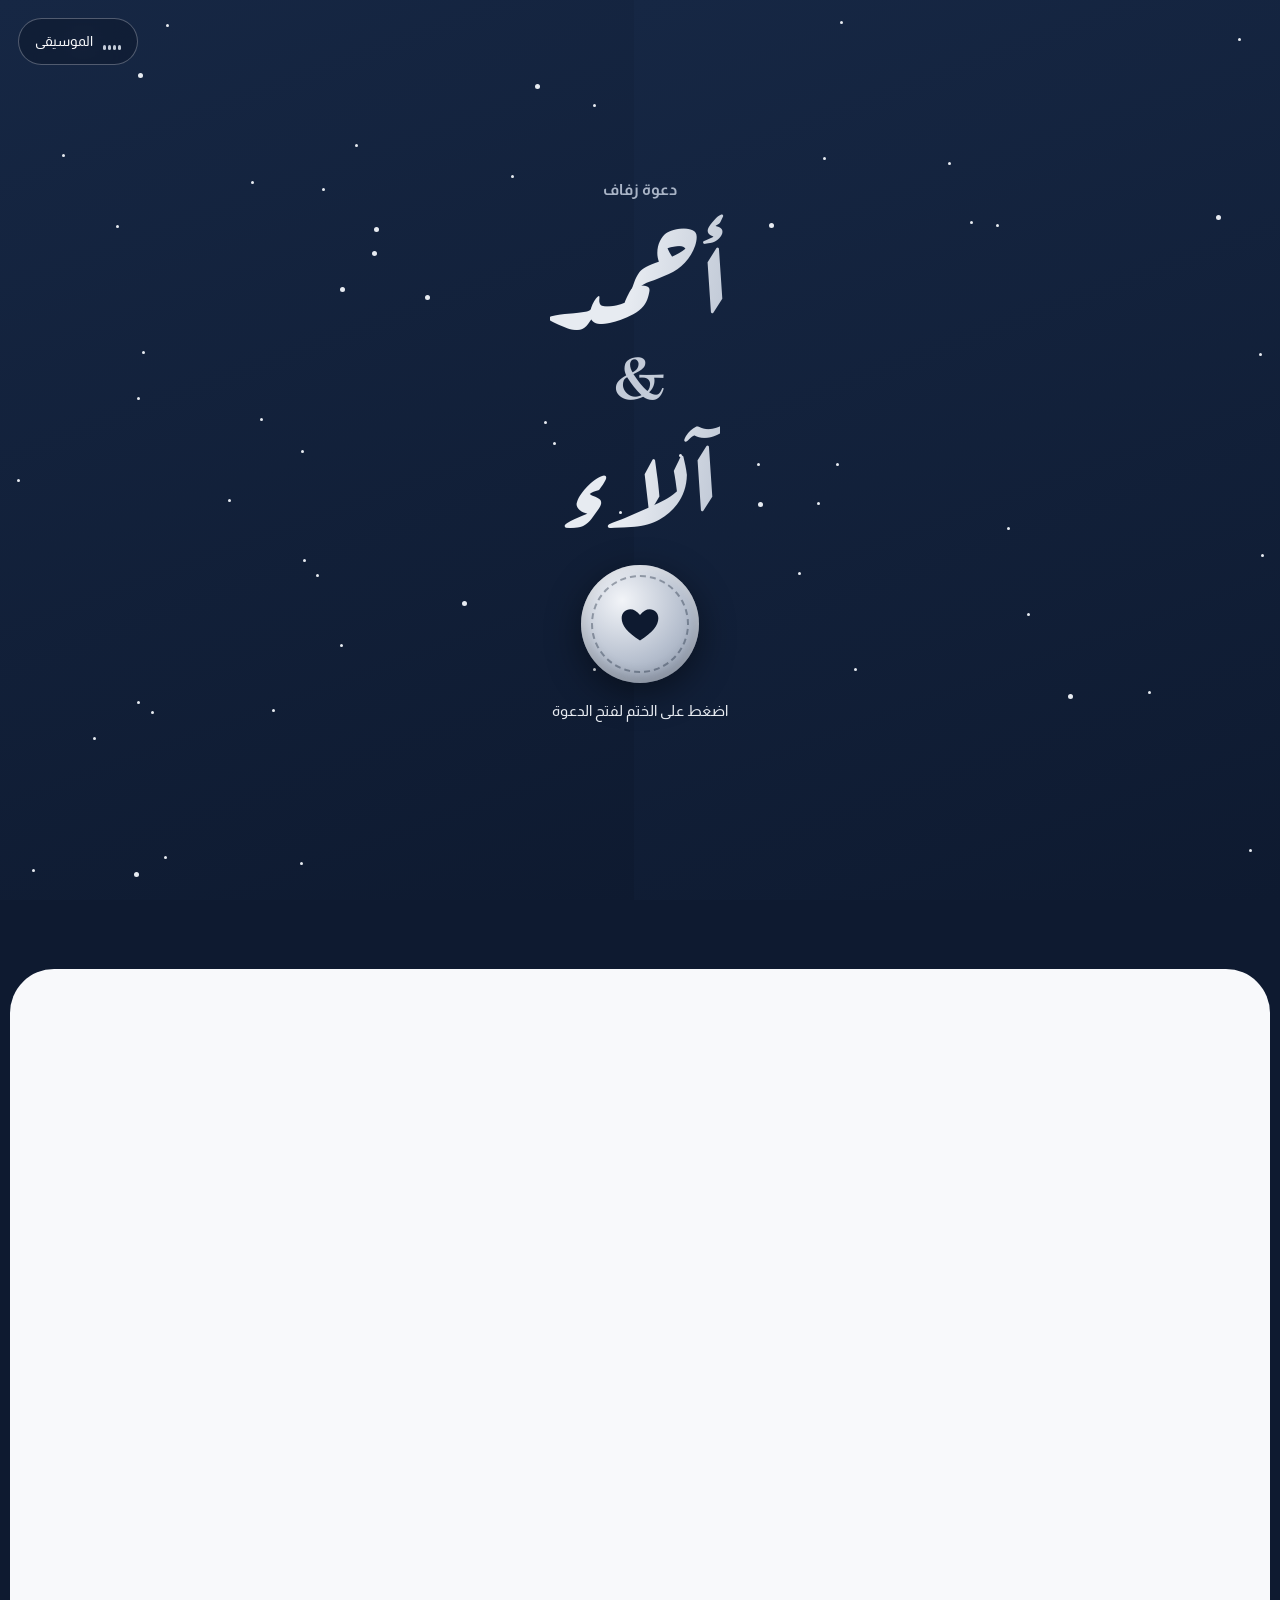
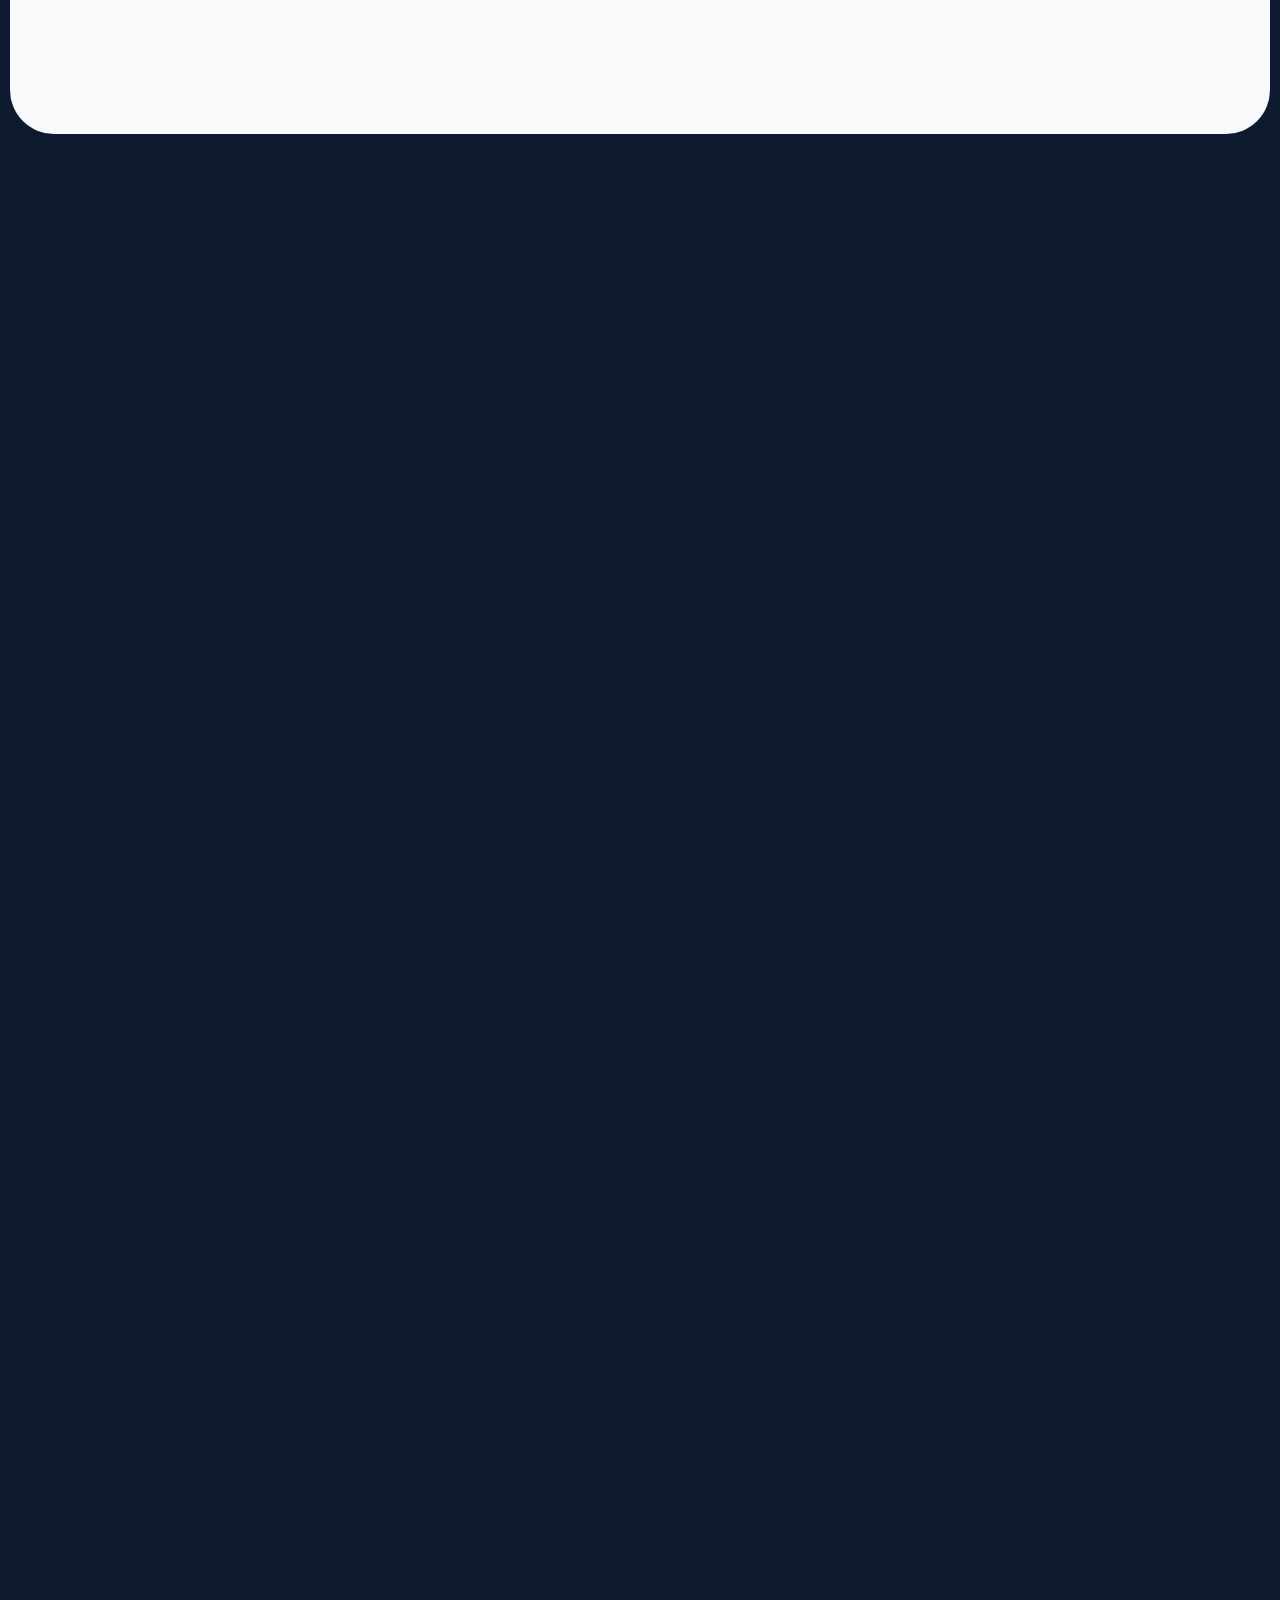
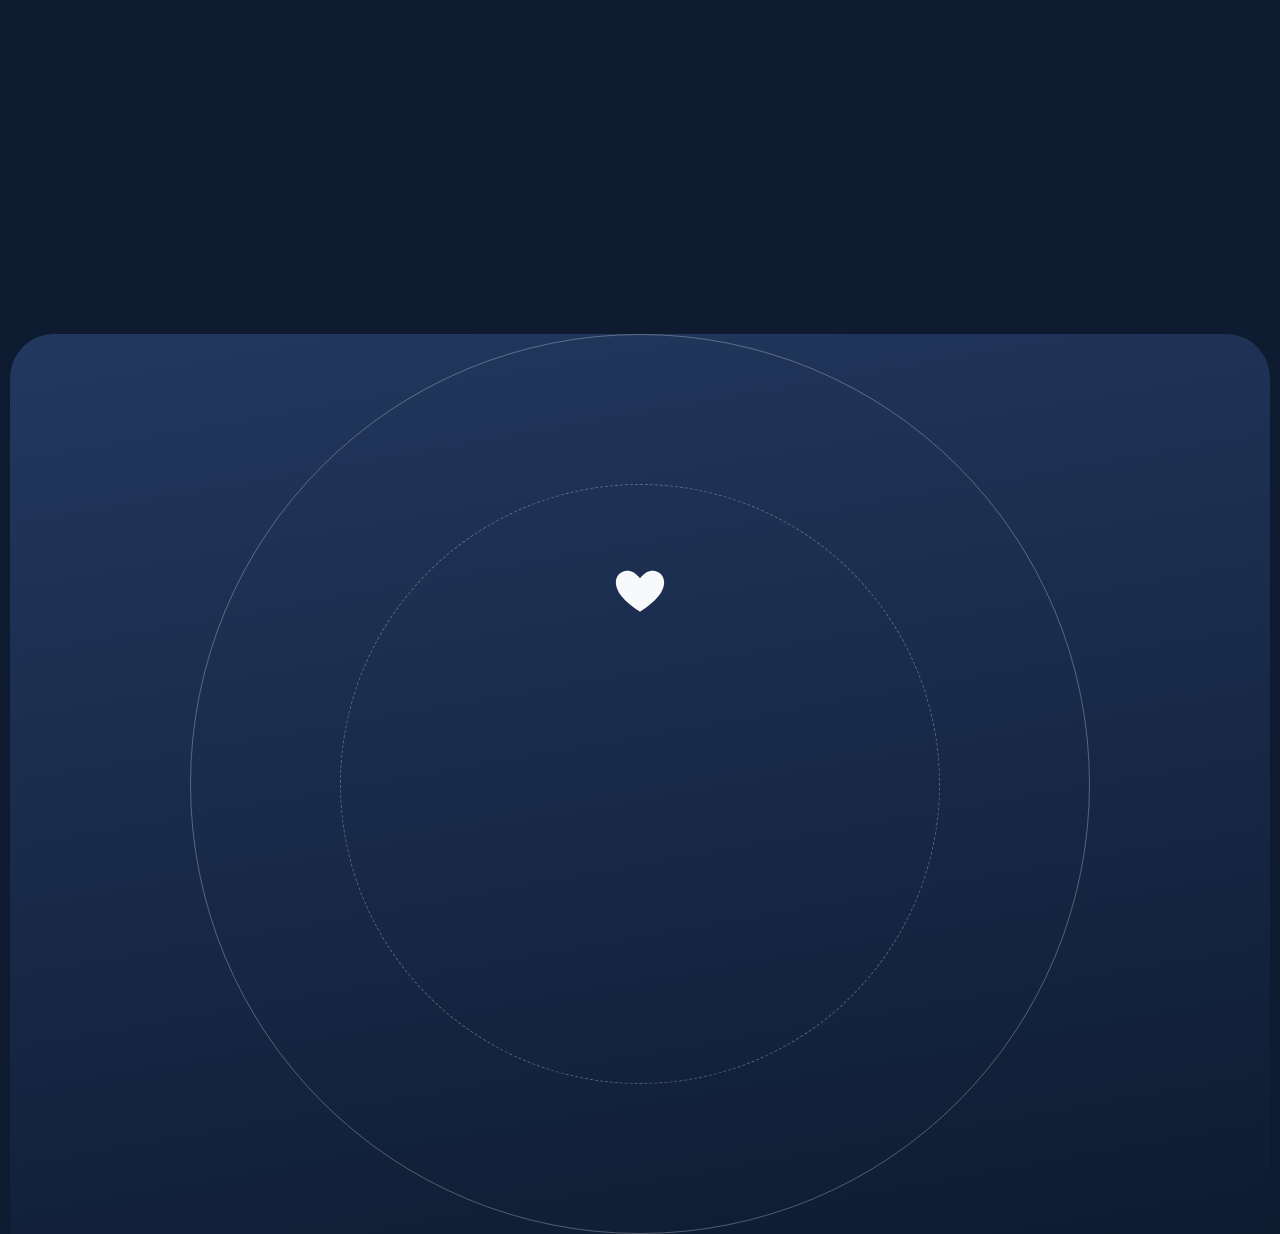
<file: index.html>
<!DOCTYPE html>
<html lang="ar" dir="rtl">
<head>
  <meta charset="UTF-8" />
  <meta name="viewport" content="width=device-width, initial-scale=1.0, viewport-fit=cover" />
  <meta name="theme-color" content="#0E1A30" />
  <title>دعوة فرح أحمد وآلاء</title>

  <!-- WhatsApp / social preview -->
  <meta property="og:site_name" content="دعوة زفاف">
  <meta property="og:locale" content="ar_EG">
  <meta property="og:type" content="website">
  <meta property="og:title" content="أحمد & آلاء 💍">
  <meta property="og:description" content="يسعدنا دعوتكم لمشاركتنا فرحة زفافنا">
  <meta property="og:url" content="https://ziadmallam1.github.io/Ahmed-Alaa-s-Wedding-Invitation/">
  <meta property="og:image" content="https://ziadmallam1.github.io/Ahmed-Alaa-s-Wedding-Invitation/assets/og-ahmed-alaa-2.jpg">
  <meta property="og:image:secure_url" content="https://ziadmallam1.github.io/Ahmed-Alaa-s-Wedding-Invitation/assets/og-ahmed-alaa-2.jpg">
  <meta property="og:image:type" content="image/jpeg">
  <meta property="og:image:width" content="1024">
  <meta property="og:image:height" content="1536">
  <meta property="og:image:alt" content="دعوة زفاف أحمد وآلاء">
  <meta name="twitter:card" content="summary_large_image">
  <meta name="twitter:title" content="أحمد & آلاء 💍">
  <meta name="twitter:description" content="يسعدنا دعوتكم لمشاركتنا فرحة زفافنا">
  <meta name="twitter:image" content="https://ziadmallam1.github.io/Ahmed-Alaa-s-Wedding-Invitation/assets/og-ahmed-alaa-2.jpg">

  <link rel="preconnect" href="https://fonts.googleapis.com">
  <link rel="preconnect" href="https://fonts.gstatic.com" crossorigin>
  <link href="https://fonts.googleapis.com/css2?family=Aref+Ruqaa:wght@400;700&family=Almarai:wght@300;400;700;800&display=swap" rel="stylesheet">
  <link rel="stylesheet" href="style.css" />
</head>
<body class="locked">
  <div class="progress" id="progress"></div>
  <div class="sky" id="sky"><span class="blob b1"></span><span class="blob b2"></span></div>
  <canvas id="fx"></canvas>
  <div class="cursor-glow" id="cursorGlow"></div>

  <section class="intro" id="intro">
    <div class="curtain l"></div><div class="curtain r"></div>
    <div class="stars" id="introStars"></div>
    <div class="intro-content">
      <p class="kicker rise" style="--d:.2s">دعوة زفاف</p>
      <h1 class="intro-names">
        <span class="nm rise" style="--d:.5s">أحمد</span>
        <i class="rise" style="--d:.8s">&amp;</i>
        <span class="nm rise" style="--d:1s">آلاء</span>
      </h1>
      <button class="seal rise" style="--d:1.4s" id="enterBtn" aria-label="افتح الدعوة">
        <b></b><b></b>
        <svg viewBox="0 0 24 24" aria-hidden="true"><path d="M12 21C5 16.500 2 12.500 2 8.800 2 6.100 4.100 4 6.700 4c1.900 0 3.600 1 5.300 3.100C13.700 5 15.400 4 17.300 4 19.900 4 22 6.100 22 8.800c0 3.700-3 7.700-10 12.200z"/></svg>
      </button>
      <p class="tap-hint rise" style="--d:1.7s">اضغط على الختم لفتح الدعوة</p>
    </div>
  </section>

  <button class="music-btn" id="musicBtn" aria-label="تشغيل أو إيقاف الموسيقى">
    <span class="bars"><i></i><i></i><i></i><i></i></span>
    <span class="music-label">الموسيقى</span>
  </button>
  <audio id="bgMusic" loop preload="auto">
    <source src="assets/layla-di-amr-diab.mp3" type="audio/mpeg">
  </audio>

  <main>
    <section class="section hero">
      <div class="hero-in">
        <p class="kicker" data-anim="up">بكل الحب يسعدنا دعوتكم</p>
        <h2 class="names" data-anim="zoom" style="--d:.15s">
          <span class="nm">أحمد</span><i>&amp;</i><span class="nm">آلاء</span>
        </h2>
        <p class="lead" data-anim="up" style="--d:.5s">لمشاركتنا فرحة زفافنا وبداية أجمل فصل في حياتنا.</p>
        <div class="date" data-anim="up" style="--d:.7s">
          <span>الأحد</span><b>22</b><span>نوفمبر 2026</span>
          <em>الساعة 7:00 مساءً</em>
        </div>
        <a class="btn" href="#details" data-anim="up" style="--d:.9s">تفاصيل الحفل</a>
      </div>
    </section>

    <section class="section statement">
      <div>
        <p class="kicker" data-anim="up">ليلة لا تُنسى</p>
        <h3 data-words>شاركونا فرحتنا<br><em>وحضوركم يكمل فرحتنا.</em></h3>
      </div>
    </section>

    <section class="section">
      <div class="count-shell" data-anim="zoom">
        <p class="kicker">احفظوا الموعد</p>
        <h3>العد التنازلي لليلتنا</h3>
        <div class="count" id="countdown">
          <div class="cell"><span class="num" id="days">00</span><span class="lbl">يوم</span></div>
          <div class="cell"><span class="num" id="hours">00</span><span class="lbl">ساعة</span></div>
          <div class="cell"><span class="num" id="minutes">00</span><span class="lbl">دقيقة</span></div>
          <div class="cell"><span class="num" id="seconds">00</span><span class="lbl">ثانية</span></div>
        </div>
      </div>
    </section>

    <section class="section details" id="details">
      <div class="card" data-anim="right">
        <div class="tilt">
          <p class="kicker">الموعد</p>
          <h3>الأحد<br>22 نوفمبر 2026</h3>
          <p>الساعة 7:00 مساءً</p>
        </div>
      </div>
      <div class="card" data-anim="left" style="--d:.15s">
        <div class="tilt">
          <p class="kicker">المكان</p>
          <h3>دار ضباط<br>المدفعية</h3>
          <a class="btn" href="https://maps.app.goo.gl/2BCp99AGSzALBEPN6" target="_blank" rel="noopener">افتح الموقع على الخريطة</a>
        </div>
      </div>
    </section>

    <section class="section closing">
      <span class="ring r1"></span><span class="ring r2"></span>
      <div class="closing-in">
        <svg class="heart" viewBox="0 0 24 24" aria-hidden="true"><path d="M12 21C5 16.500 2 12.500 2 8.800 2 6.100 4.100 4 6.700 4c1.900 0 3.600 1 5.300 3.100C13.700 5 15.400 4 17.300 4 19.900 4 22 6.100 22 8.800c0 3.700-3 7.700-10 12.200z"/></svg>
        <p class="kicker" data-anim="up">ننتظركم لتشاركونا أجمل لحظاتنا</p>
        <h2 data-anim="zoom" style="--d:.2s">أحمد <i>&amp;</i> آلاء</h2>
        <p class="when" data-anim="up" style="--d:.4s">22 • 11 • 2026</p>
        <a class="btn light" href="https://maps.app.goo.gl/2BCp99AGSzALBEPN6" target="_blank" rel="noopener" data-anim="up" style="--d:.6s">اذهب إلى الموقع</a>
      </div>
    </section>
  </main>

  <script src="script.js"></script>
</body>
</html>
</file>
<file: style.css>
:root{--night:#0E1A30;--plum:#162744;--wine:#22385F;--rose:#C3CBD8;--blush:#E7EBF1;--pearl:#F8F9FB;--peach:#A9B4C6;--ease:cubic-bezier(.2,.8,.2,1)}
*{box-sizing:border-box;margin:0;padding:0}
html{scroll-behavior:smooth;overflow-x:hidden;overflow-x:clip;max-width:100%;-webkit-text-size-adjust:100%}
body{background:var(--night);color:var(--pearl);font-family:"Almarai",sans-serif;line-height:1.8;overflow-x:hidden}
body{max-width:100%;overflow-x:clip}
body.locked{overflow:hidden}
main{overflow-x:clip}
img,svg,canvas{max-width:100%}
a{color:inherit;text-decoration:none}
button{font:inherit;color:inherit}
:focus-visible{outline:2px solid var(--peach);outline-offset:3px}
h1,h2,h3{font-family:"Aref Ruqaa",serif;font-weight:700;line-height:1.35}

/* background */
.sky{position:fixed;inset:0;z-index:-1;overflow:hidden;background:linear-gradient(160deg,#142340,#0E1A30 70%)}
.blob{position:absolute;border-radius:50%;filter:blur(90px);animation:drift 18s ease-in-out infinite alternate}
.b1{width:60vmax;height:60vmax;background:var(--wine);top:-20vmax;right:-15vmax;opacity:.35}
.b2{width:45vmax;height:45vmax;background:#1B3159;bottom:-18vmax;left:-12vmax;opacity:.3;animation-duration:24s}
.sky i,.stars i{position:absolute;width:3px;height:3px;border-radius:50%;background:var(--blush);animation:twinkle 3s ease-in-out infinite}
.stars{position:absolute;inset:0;z-index:2;transition:opacity .5s}
#fx{position:fixed;inset:0;z-index:1000;pointer-events:none}
.cursor-glow{position:fixed;width:300px;height:300px;border-radius:50%;background:radial-gradient(circle,rgba(195,203,216,.12),transparent 68%);pointer-events:none;z-index:2;transform:translate(-50%,-50%);opacity:0;transition:opacity .3s}
.progress{position:fixed;top:0;left:0;right:0;height:3px;z-index:1002;background:var(--rose);transform-origin:right;transform:scaleX(0)}

/* intro */
.intro{position:fixed;inset:0;z-index:999;display:grid;place-items:center;overflow:hidden}
.intro.open{pointer-events:none}
.curtain{position:absolute;top:0;bottom:0;width:50.5%;background:linear-gradient(160deg,#162744,#0E1A30);transition:transform 1.5s var(--ease) .3s}
.curtain.l{left:0;border-right:1px solid rgba(195,203,216,.3)}
.curtain.r{right:0}
.intro.open .curtain.l{transform:translateX(-101%)}
.intro.open .curtain.r{transform:translateX(101%)}
.intro.open .stars{opacity:0}
.intro-content{position:relative;z-index:3;text-align:center;transition:opacity .6s,transform .9s var(--ease)}
.intro.open .intro-content{opacity:0;transform:scale(1.2)}
.rise{opacity:0;animation:rise 1.1s var(--ease) var(--d,0s) forwards}
.kicker{font-size:16px;font-weight:700;color:var(--peach)}
.intro-names{font-size:clamp(60px,15vw,120px);display:flex;flex-direction:column;align-items:center;line-height:1.1}
.intro-names i,.names i{font-style:normal;font-size:.5em;color:var(--rose)}
.nm{background:linear-gradient(100deg,#E7EBF1 20%,#C3CBD8 40%,#fff 50%,#C3CBD8 60%,#E7EBF1 80%);background-size:250% 100%;-webkit-background-clip:text;background-clip:text;color:transparent}
.intro-names .nm{animation:rise 1.1s var(--ease) var(--d) forwards,shine 6s linear 2s infinite}
.seal{position:relative;width:118px;height:118px;margin:30px auto 14px;border:0;border-radius:50%;cursor:pointer;display:grid;place-items:center;background:radial-gradient(circle at 35% 30%,#F2F4F8,#B7C0CF 55%,#8793A8);box-shadow:0 10px 36px rgba(0,0,0,.45),inset 0 -6px 14px rgba(0,0,0,.2),inset 0 4px 10px rgba(255,255,255,.5);transition:transform .5s var(--ease),opacity .4s}
.seal::before{content:"";position:absolute;inset:10px;border-radius:50%;border:2px dashed rgba(14,26,48,.35)}
.seal svg{width:44px;height:44px;fill:var(--night);animation:beat 1.6s ease-in-out infinite}
.seal b{position:absolute;inset:0;border-radius:50%;border:2px solid var(--rose);opacity:0;animation:ripple 2.6s ease-out infinite}
.seal b+b{animation-delay:1.3s}
.seal:hover{transform:scale(1.08)}
.intro.open .seal{transform:scale(1.7);opacity:0}
.tap-hint{font-size:15px;color:var(--blush)}

/* shared */
.section{position:relative;min-height:100vh;min-height:100svh;padding:12vw 7vw;display:grid;place-items:center;text-align:center;overflow-x:clip}
.section>*{min-width:0;max-width:100%}
[data-anim]{opacity:0;transition:opacity 1s var(--ease) var(--d,0s),transform 1s var(--ease) var(--d,0s)}
[data-anim=up]{transform:translateY(50px)}
[data-anim=left]{transform:translateX(-70px)}
[data-anim=right]{transform:translateX(70px)}
[data-anim=zoom]{transform:scale(.8)}
[data-anim].visible{opacity:1;transform:none}
.btn{position:relative;overflow:hidden;display:inline-flex;align-items:center;padding:15px 34px;border-radius:999px;font-weight:700;background:linear-gradient(120deg,#EEF1F6,#B9C2D1);color:var(--night);box-shadow:0 8px 24px rgba(0,0,0,.35)}
.btn::after{content:"";position:absolute;top:0;bottom:0;width:40%;left:-60%;background:linear-gradient(100deg,transparent,rgba(255,255,255,.7),transparent);animation:sweep 3.5s ease-in-out infinite}
.btn:hover{transform:translateY(-3px) scale(1.04)}
.btn.visible:hover{transform:translateY(-3px) scale(1.04)}
.btn.light{background:var(--pearl);color:var(--night);box-shadow:0 10px 30px rgba(0,0,0,.25)}

/* hero */
.hero{overflow:hidden}
.hero::before,.hero::after{content:"";position:absolute;inset:0;margin:auto;border-radius:50%;aspect-ratio:1}
.hero::before{width:min(94vw,760px);border:1px dashed rgba(231,235,241,.3);animation:spin 60s linear infinite}
.hero::after{width:min(70vw,540px);border:1px solid rgba(195,203,216,.25);animation:glowpulse 4s ease-in-out infinite}
.hero-in{position:relative;z-index:2}
.names{display:flex;flex-direction:column;align-items:center;font-size:clamp(64px,17vw,130px);line-height:1.1;margin:14px 0}
.names .nm{opacity:0}
.names.visible .nm{animation:blurIn 1.4s var(--ease) both,shine 6s linear 1.5s infinite}
.names.visible .nm:last-child{animation-delay:.5s,1.5s}
.names i{animation:beat 2.2s ease-in-out infinite}
.lead{max-width:560px;margin:0 auto;font-size:clamp(18px,3vw,24px)}
.date{max-width:100%;margin:30px auto;display:inline-grid;grid-template-columns:auto auto auto;align-items:center;justify-content:center;gap:2px 20px;padding:18px 36px;border-radius:40px;border:1px solid rgba(231,235,241,.25);background:rgba(255,255,255,.06);backdrop-filter:blur(10px)}
.date span{font-size:17px}
.date b{grid-row:span 2;font:800 clamp(54px,10vw,76px)/1 "Almarai";color:var(--rose)}
.date em{grid-column:1/-1;font-style:normal;color:var(--peach);font-weight:700}
.date em{grid-column:1/-1}

/* statement */
.statement{background:var(--pearl);color:var(--night);border-radius:44px;margin:0 10px;min-height:85svh}
.statement .kicker{color:#5B6B88}
.statement h3{margin-top:20px;font-size:clamp(40px,8vw,88px)}
.statement em{font-style:normal;color:#3C5380}
.w{display:inline-block;opacity:0;transform:translateY(26px) rotate(3deg);filter:blur(6px);transition:all .9s var(--ease) calc(var(--i)*110ms)}
.visible .w{opacity:1;transform:none;filter:none}

/* countdown */
.count-shell{position:relative;overflow:hidden;width:min(100%,1050px);padding:60px 24px;border-radius:36px;background:linear-gradient(145deg,#22385F,#162744 75%);border:1px solid rgba(195,203,216,.25);box-shadow:0 30px 80px rgba(0,0,0,.4)}
.count-shell::before{content:"";position:absolute;width:420px;height:420px;border-radius:50%;background:radial-gradient(circle,rgba(195,203,216,.18),transparent 70%);top:-160px;left:-120px;animation:drift 10s ease-in-out infinite alternate}
.count-shell>*{position:relative}
.count-shell h3{font-size:clamp(34px,5vw,56px)}
.count{direction:ltr;display:flex;justify-content:center;gap:clamp(8px,2.4vw,26px);margin-top:36px}
.cell{flex:1 1 0;min-width:0;max-width:150px;padding:18px 4px 12px;border-radius:22px;background:rgba(255,255,255,.08);border:1px solid rgba(255,255,255,.14)}
.num{display:block;font:800 clamp(38px,9vw,90px)/1.1 "Almarai";font-variant-numeric:tabular-nums}
.num.bump{animation:bump .5s var(--ease)}
.lbl{font-size:15px;color:var(--blush)}

/* details */
.details{grid-template-columns:repeat(2,minmax(0,1fr));gap:24px;align-content:center}
.card{width:100%;perspective:900px}
.tilt{position:relative;overflow:hidden;min-height:420px;padding:40px 28px;border-radius:30px;border:1px solid rgba(231,235,241,.18);background:linear-gradient(160deg,rgba(255,255,255,.1),rgba(255,255,255,.03));display:flex;flex-direction:column;align-items:center;justify-content:center;transition:transform .2s ease-out}
.tilt::after{content:"";position:absolute;inset:0;pointer-events:none;background:radial-gradient(260px circle at var(--mx,50%) var(--my,0%),rgba(195,203,216,.14),transparent 60%)}
.tilt h3{font-size:clamp(38px,5vw,60px);margin:14px 0}
.tilt .btn{margin-top:22px}

/* closing */
.closing{background:linear-gradient(170deg,#22385F,#162744 60%,#0E1A30);border-radius:44px 44px 0 0;margin:0 10px;overflow:hidden}
.ring{position:absolute;inset:0;margin:auto;border-radius:50%;aspect-ratio:1;border:1px solid rgba(255,255,255,.28)}
.r1{width:min(130vw,900px);animation:spin 40s linear infinite}
.r2{width:min(86vw,600px);border-style:dashed;animation:spin 30s linear infinite reverse}
.closing-in{position:relative;z-index:2}
.heart{width:58px;fill:var(--pearl);animation:beat 1.4s ease-in-out infinite}
.closing h2{font-size:clamp(60px,15vw,150px);margin:12px 0}
.closing h2 i{font-style:normal;opacity:.7}
.when{direction:ltr;font-size:20px;letter-spacing:.2em;margin-bottom:30px}

/* music */
.music-btn{position:fixed;left:18px;top:18px;z-index:1001;display:inline-flex;align-items:center;gap:10px;padding:10px 16px;border-radius:999px;cursor:pointer;border:1px solid rgba(231,235,241,.3);background:rgba(14,26,48,.6);backdrop-filter:blur(12px)}
.music-label{font-size:14px}
.bars{height:16px;display:flex;align-items:flex-end;gap:2px}
.bars i{width:3px;height:5px;background:var(--rose);border-radius:2px}
.music-btn.playing .bars i{animation:equalize .8s ease-in-out infinite alternate}
.music-btn.playing .bars i:nth-child(2){animation-delay:.15s}
.music-btn.playing .bars i:nth-child(3){animation-delay:.3s}
.music-btn.playing .bars i:nth-child(4){animation-delay:.45s}

@keyframes rise{from{opacity:0;transform:translateY(40px)}to{opacity:1;transform:none}}
@keyframes blurIn{from{opacity:0;filter:blur(14px);transform:scale(1.3)}to{opacity:1;filter:none;transform:none}}
@keyframes shine{to{background-position:-250% 0}}
@keyframes twinkle{0%,100%{opacity:.1;transform:scale(.6)}50%{opacity:.95;transform:scale(1.4)}}
@keyframes drift{to{transform:translate3d(-6vmax,5vmax,0) scale(1.15)}}
@keyframes spin{to{transform:rotate(360deg)}}
@keyframes beat{0%,100%{transform:scale(1)}15%{transform:scale(1.18)}30%{transform:scale(1)}45%{transform:scale(1.12)}}
@keyframes ripple{0%{transform:scale(1);opacity:.8}100%{transform:scale(2.4);opacity:0}}
@keyframes glowpulse{0%,100%{box-shadow:0 0 30px rgba(195,203,216,.05)}50%{box-shadow:0 0 90px rgba(195,203,216,.18)}}
@keyframes sweep{0%,60%{left:-60%}100%{left:140%}}
@keyframes bump{from{transform:translateY(-35%) scale(.8);opacity:0}to{transform:none;opacity:1}}
@keyframes equalize{from{height:4px}to{height:16px}}

@media (max-width:820px){
  [data-anim=left]{transform:translateX(-30px)}
  [data-anim=right]{transform:translateX(30px)}
  .count-shell{padding:44px 12px;border-radius:28px}
  .count{gap:8px}
  .num{font-size:clamp(30px,11vw,64px)}
  .lbl{font-size:13px}
  .closing h2{font-size:clamp(48px,13vw,110px)}
  .when{letter-spacing:.1em}
  .section{padding:90px 18px}
  .details{grid-template-columns:1fr}
  .tilt{min-height:340px}
  .music-label{display:none}
  .music-btn{padding:11px 12px}
  .date{padding:16px 22px;gap:2px 14px}
}
@media (max-width:380px){
  .date{padding:14px 16px;gap:2px 10px}
  .date span{font-size:15px}
  .date b{font-size:52px}
  .btn{padding:13px 24px}
  .statement{margin:0 6px;border-radius:32px}
  .closing{margin:0 6px;border-radius:32px 32px 0 0}
}
@media (prefers-reduced-motion:reduce){
  *,*::before,*::after{animation-duration:.001ms!important;animation-iteration-count:1!important;transition-duration:.001ms!important;scroll-behavior:auto!important}
}
</file>
